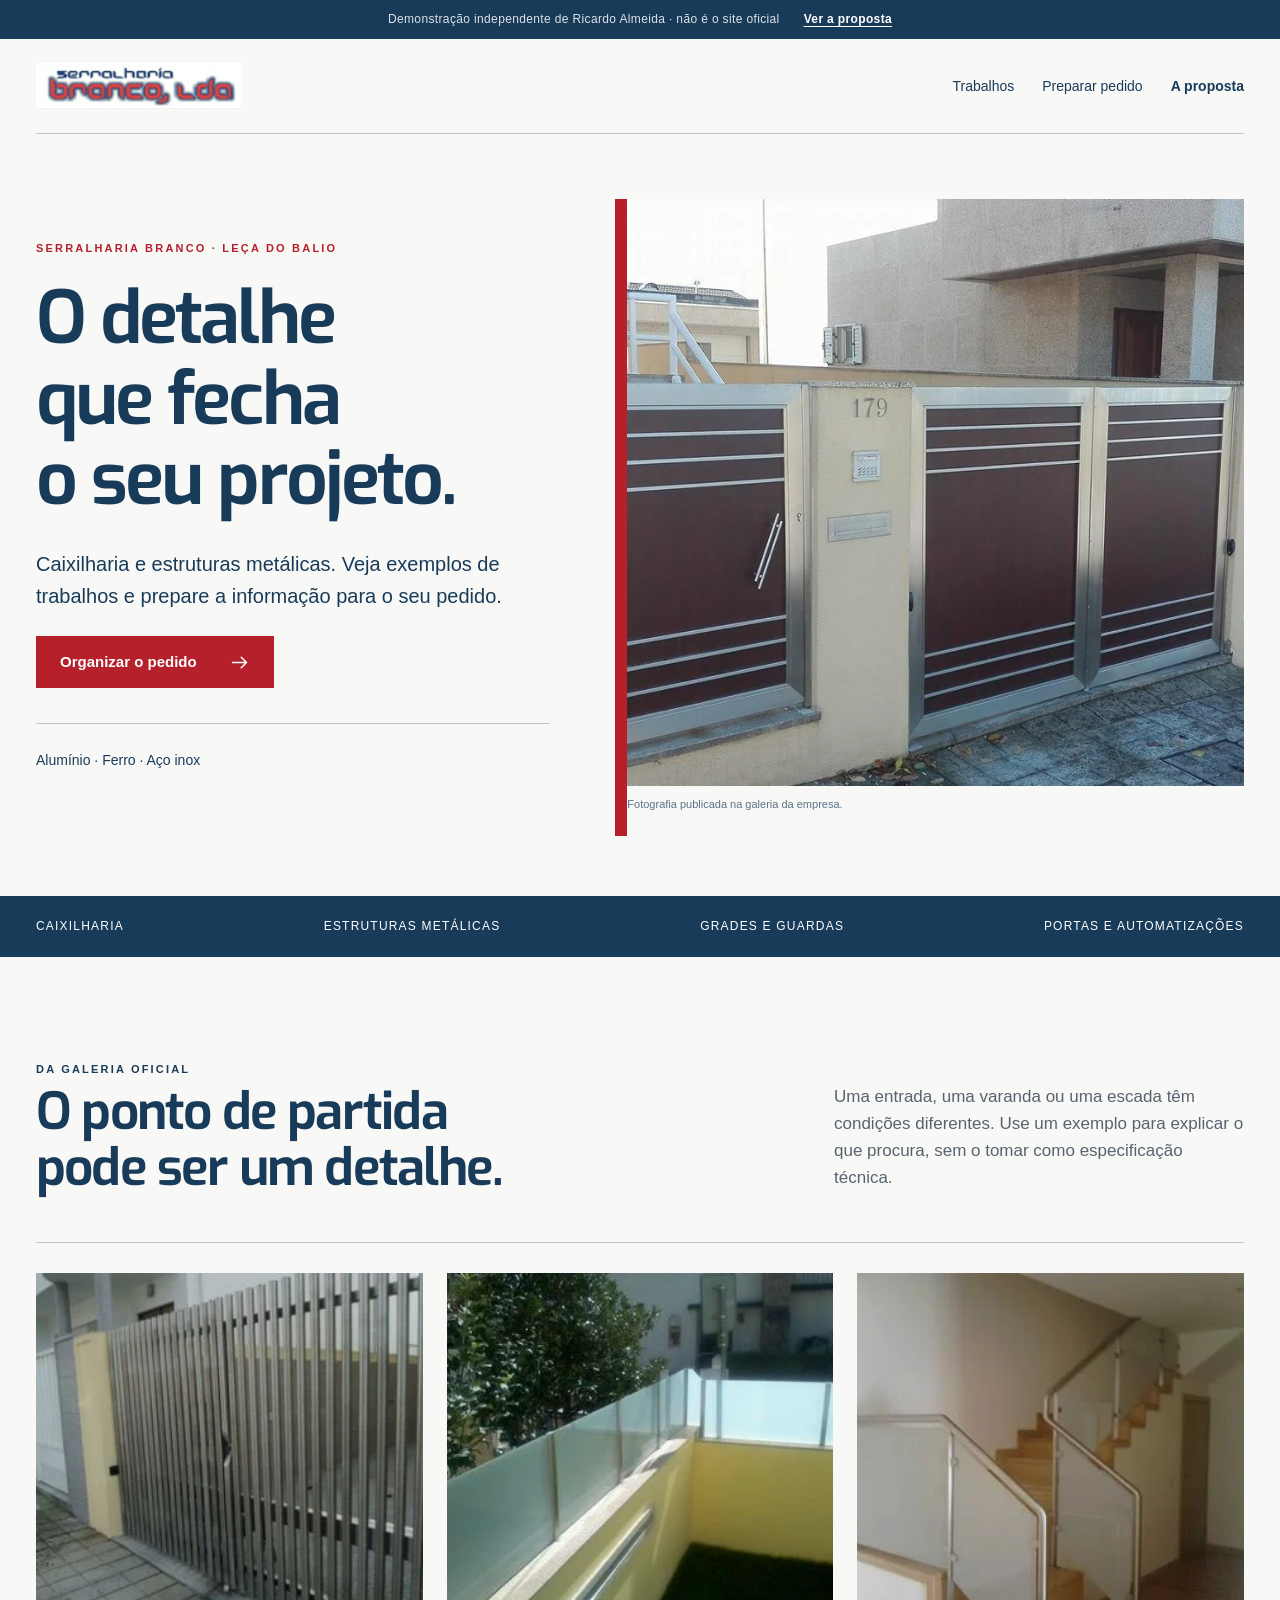
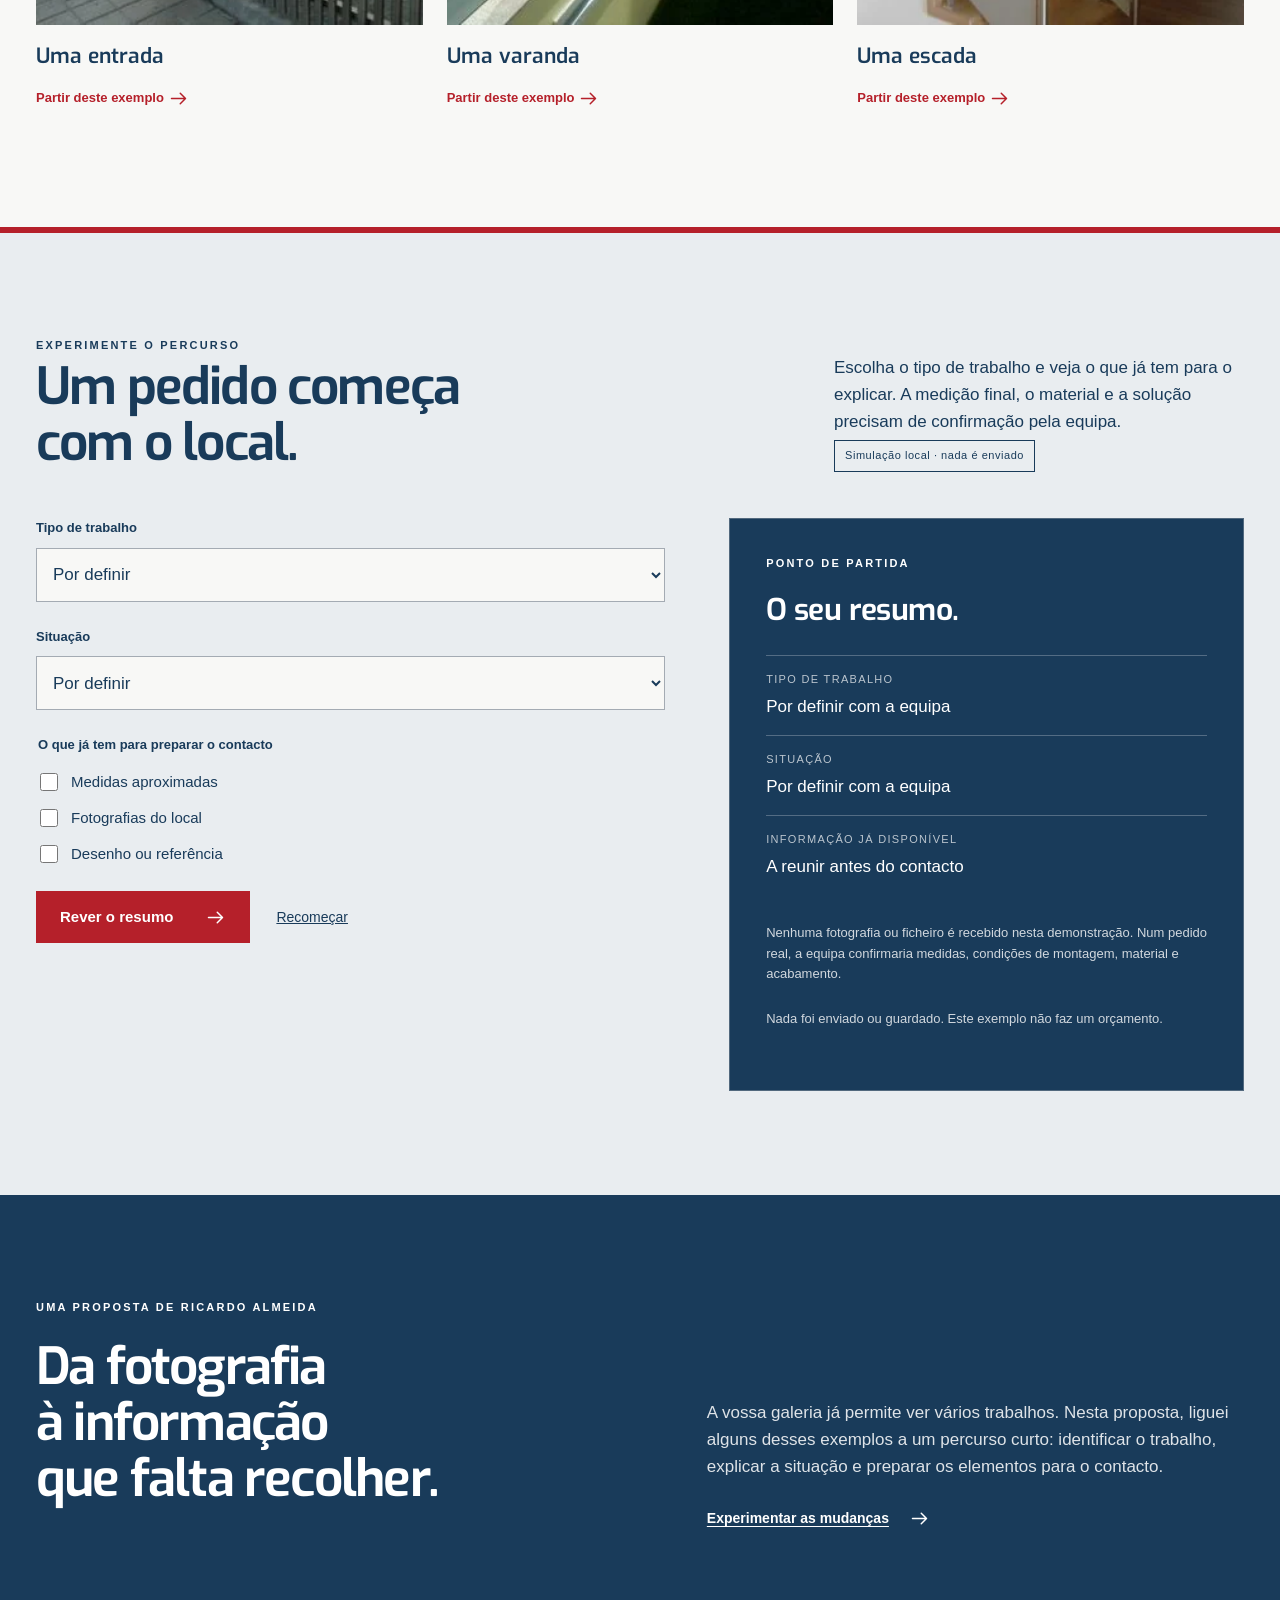
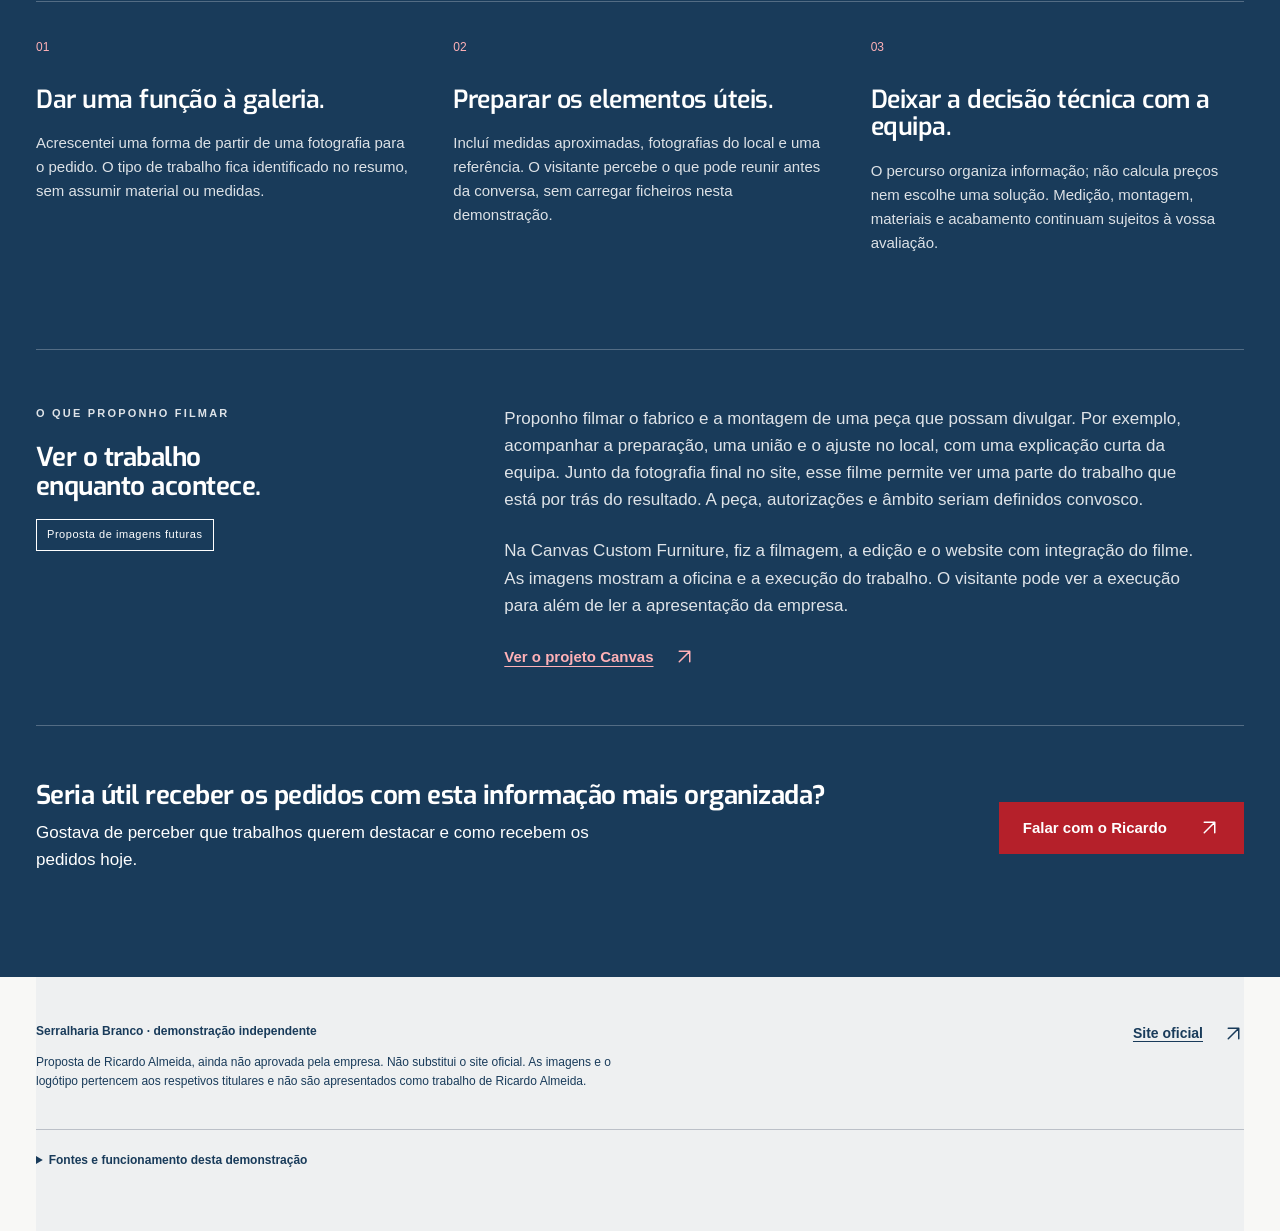
<file: index.html>
<!doctype html><html lang="pt-PT"><head><meta charset="utf-8"><meta name="viewport" content="width=device-width,initial-scale=1"><meta name="robots" content="noindex,nofollow,noarchive"><meta name="theme-color" content="#193b5a"><title>Serralharia Branco · Proposta de Ricardo Almeida</title><meta name="description" content="Demonstração independente para Serralharia Branco. Um percurso para preparar o contacto e uma proposta de conteúdo e website."><link rel="stylesheet" href="style.css"><link rel="preload" href="assets/header.woff2" as="font" type="font/woff2" crossorigin><script src="app.js" defer></script></head><body><a class="skip" href="#conteudo">Saltar para o conteúdo</a><div class="demo"><span>Demonstração independente de Ricardo Almeida · não é o site oficial</span><a href="#proposta">Ver a proposta</a></div><header class="header wrap"><a class="brand" href="#inicio"><img src="assets/logo.png" alt="Serralharia Branco" width="240" height="100"></a><nav aria-label="Navegação principal"><a href="#trabalhos">Trabalhos</a><a href="#preparar">Preparar pedido</a><a href="#proposta">A proposta</a></nav></header><main id="conteudo"><section class="hero" id="inicio"><div class="wrap hero-layout"><div><p class="eyebrow">Serralharia Branco · Leça do Balio</p><h1>O detalhe<br>que fecha<br>o seu projeto.</h1><p class="lead">Caixilharia e estruturas metálicas. Veja exemplos de trabalhos e prepare a informação para o seu pedido.</p><a class="button" href="#preparar">Organizar o pedido <svg class="arrow" viewBox="0 0 24 24" aria-hidden="true" focusable="false"><path d="M4 12h16m-6-6 6 6-6 6"/></svg></a><p class="service-line">Alumínio · Ferro · Aço inox</p></div><figure class="hero-photo"><img src="assets/estrutura.webp" alt="Portões numa entrada residencial, fotografia da galeria oficial da Serralharia Branco" width="1200" height="800" fetchpriority="high"><figcaption>Fotografia publicada na galeria da empresa.</figcaption></figure></div><div class="technical-band"><div class="wrap"><span>Caixilharia</span><span>Estruturas metálicas</span><span>Grades e guardas</span><span>Portas e automatizações</span></div></div></section><section class="wrap section" id="trabalhos"><div class="section-head"><div><p class="eyebrow">Da galeria oficial</p><h2>O ponto de partida<br>pode ser um detalhe.</h2></div><p class="muted">Uma entrada, uma varanda ou uma escada têm condições diferentes. Use um exemplo para explicar o que procura, sem o tomar como especificação técnica.</p></div><div class="photo-grid"><figure><img src="assets/trabalho-01.webp" alt="Portão de barras verticais, fotografado na galeria oficial" width="374" height="280" loading="lazy"><figcaption>Uma entrada</figcaption><button type="button" data-reference="Portão">Partir deste exemplo <svg class="arrow" viewBox="0 0 24 24" aria-hidden="true" focusable="false"><path d="M4 12h16m-6-6 6 6-6 6"/></svg></button></figure><figure><img src="assets/trabalho-02.webp" alt="Guarda numa varanda exterior, fotografia da galeria oficial" width="374" height="280" loading="lazy"><figcaption>Uma varanda</figcaption><button type="button" data-reference="Guarda exterior">Partir deste exemplo <svg class="arrow" viewBox="0 0 24 24" aria-hidden="true" focusable="false"><path d="M4 12h16m-6-6 6 6-6 6"/></svg></button></figure><figure><img src="assets/trabalho-03.webp" alt="Guarda numa escada interior, fotografia da galeria oficial" width="374" height="280" loading="lazy"><figcaption>Uma escada</figcaption><button type="button" data-reference="Guarda de escada">Partir deste exemplo <svg class="arrow" viewBox="0 0 24 24" aria-hidden="true" focusable="false"><path d="M4 12h16m-6-6 6 6-6 6"/></svg></button></figure></div></section><section class="request section" id="preparar"><div class="wrap"><div class="section-head"><div><p class="eyebrow">Experimente o percurso</p><h2>Um pedido começa<br>com o local.</h2></div><div><p>Escolha o tipo de trabalho e veja o que já tem para o explicar. A medição final, o material e a solução precisam de confirmação pela equipa.</p><span class="label">Simulação local · nada é enviado</span></div></div><div class="request-grid"><div class="fields"><div class="field"><label for="reference">Tipo de trabalho</label><select id="reference" data-label="Tipo de trabalho"><option value="">Por definir</option><option>Portão</option><option>Guarda exterior</option><option>Guarda de escada</option><option>Caixilharia</option><option>Estrutura metálica</option></select></div><div class="field"><label for="intervention">Situação</label><select id="intervention" data-label="Situação"><option value="">Por definir</option><option>Instalação nova</option><option>Substituição de uma solução existente</option><option>Remodelação</option></select></div><fieldset data-label="Informação já disponível"><legend>O que já tem para preparar o contacto</legend><div class="checks"><label><input type="checkbox" value="Medidas aproximadas">Medidas aproximadas</label><label><input type="checkbox" value="Fotografias do local">Fotografias do local</label><label><input type="checkbox" value="Desenho ou referência">Desenho ou referência</label></div></fieldset><div class="request-actions"><button class="button" id="review-summary" type="button">Rever o resumo <svg class="arrow" viewBox="0 0 24 24" aria-hidden="true" focusable="false"><path d="M4 12h16m-6-6 6 6-6 6"/></svg></button><button class="reset" id="reset-request" type="button">Recomeçar</button></div><p id="request-status" class="status" role="status" aria-live="polite"></p></div><aside class="summary" id="request-summary" tabindex="-1" aria-labelledby="summary-title"><p class="eyebrow">Ponto de partida</p><h3 id="summary-title">O seu resumo.</h3><dl id="summary-values"></dl><p class="small">Nenhuma fotografia ou ficheiro é recebido nesta demonstração. Num pedido real, a equipa confirmaria medidas, condições de montagem, material e acabamento.</p><p class="small">Nada foi enviado ou guardado. Este exemplo não faz um orçamento.</p></aside></div><noscript><p class="notice">A simulação utiliza JavaScript. Os exemplos e a proposta continuam disponíveis; para um pedido real, consulte o site oficial.</p></noscript></div></section><section class="proposal section" id="proposta" aria-labelledby="proposal-title"><div class="wrap"><p class="eyebrow">Uma proposta de Ricardo Almeida</p><div class="proposal-intro"><h2 id="proposal-title">Da fotografia<br>à informação<br>que falta recolher.</h2><div><p>A vossa galeria já permite ver vários trabalhos. Nesta proposta, liguei alguns desses exemplos a um percurso curto: identificar o trabalho, explicar a situação e preparar os elementos para o contacto.</p><a class="text-link" href="#preparar">Experimentar as mudanças <svg class="arrow" viewBox="0 0 24 24" aria-hidden="true" focusable="false"><path d="M4 12h16m-6-6 6 6-6 6"/></svg></a></div></div><div class="decisions"><article><span>01</span><h3>Dar uma função à galeria.</h3><p>Acrescentei uma forma de partir de uma fotografia para o pedido. O tipo de trabalho fica identificado no resumo, sem assumir material ou medidas.</p></article><article><span>02</span><h3>Preparar os elementos úteis.</h3><p>Incluí medidas aproximadas, fotografias do local e uma referência. O visitante percebe o que pode reunir antes da conversa, sem carregar ficheiros nesta demonstração.</p></article><article><span>03</span><h3>Deixar a decisão técnica com a equipa.</h3><p>O percurso organiza informação; não calcula preços nem escolhe uma solução. Medição, montagem, materiais e acabamento continuam sujeitos à vossa avaliação.</p></article></div><div class="film"><div><p class="eyebrow">O que proponho filmar</p><h3>Ver o trabalho<br>enquanto acontece.</h3><span class="label">Proposta de imagens futuras</span></div><div class="copy"><p>Proponho filmar o fabrico e a montagem de uma peça que possam divulgar. Por exemplo, acompanhar a preparação, uma união e o ajuste no local, com uma explicação curta da equipa. Junto da fotografia final no site, esse filme permite ver uma parte do trabalho que está por trás do resultado. A peça, autorizações e âmbito seriam definidos convosco.</p><p>Na Canvas Custom Furniture, fiz a filmagem, a edição e o website com integração do filme. As imagens mostram a oficina e a execução do trabalho. O visitante pode ver a execução para além de ler a apresentação da empresa.</p><a class="canvas-link" href="https://ricardoalmeidamedia.com/work/canvas-custom-furniture" target="_blank" rel="noopener">Ver o projeto Canvas <svg class="arrow" viewBox="0 0 24 24" aria-hidden="true" focusable="false"><path d="M6 18 18 6M6 6h12v12"/></svg></a></div></div><div class="proposal-cta"><div><h3>Seria útil receber os pedidos com esta informação mais organizada?</h3><p>Gostava de perceber que trabalhos querem destacar e como recebem os pedidos hoje.</p></div><a class="button" href="https://wa.me/351918989790" target="_blank" rel="noopener">Falar com o Ricardo <svg class="arrow" viewBox="0 0 24 24" aria-hidden="true" focusable="false"><path d="M6 18 18 6M6 6h12v12"/></svg></a></div></div></section></main><footer class="footer wrap"><div class="footer-top"><div><p><strong>Serralharia Branco · demonstração independente</strong></p><p>Proposta de Ricardo Almeida, ainda não aprovada pela empresa. Não substitui o site oficial. As imagens e o logótipo pertencem aos respetivos titulares e não são apresentados como trabalho de Ricardo Almeida.</p></div><a class="text-link" href="https://serralhariabranco.pai.pt/" target="_blank" rel="noopener">Site oficial <svg class="arrow" viewBox="0 0 24 24" aria-hidden="true" focusable="false"><path d="M6 18 18 6M6 6h12v12"/></svg></a></div><details><summary>Fontes e funcionamento desta demonstração</summary><p>Informação e imagens consultadas em 24 de outubro de 2026 no <a href="https://serralhariabranco.pai.pt/" target="_blank" rel="noopener">site oficial da empresa</a>. A identidade foi usada como referência para esta proposta. <a href="fontes.html">Consultar a origem dos ficheiros</a>.</p><p>As escolhas são temporárias, apenas nesta página. Não se recolhem contactos, não se recebem ficheiros e não são enviados pedidos. Não há análise de visitas nem ligação a um sistema comercial. As fotografias atuais não representam a filmagem futura proposta.</p></details></footer></body></html>
</file>
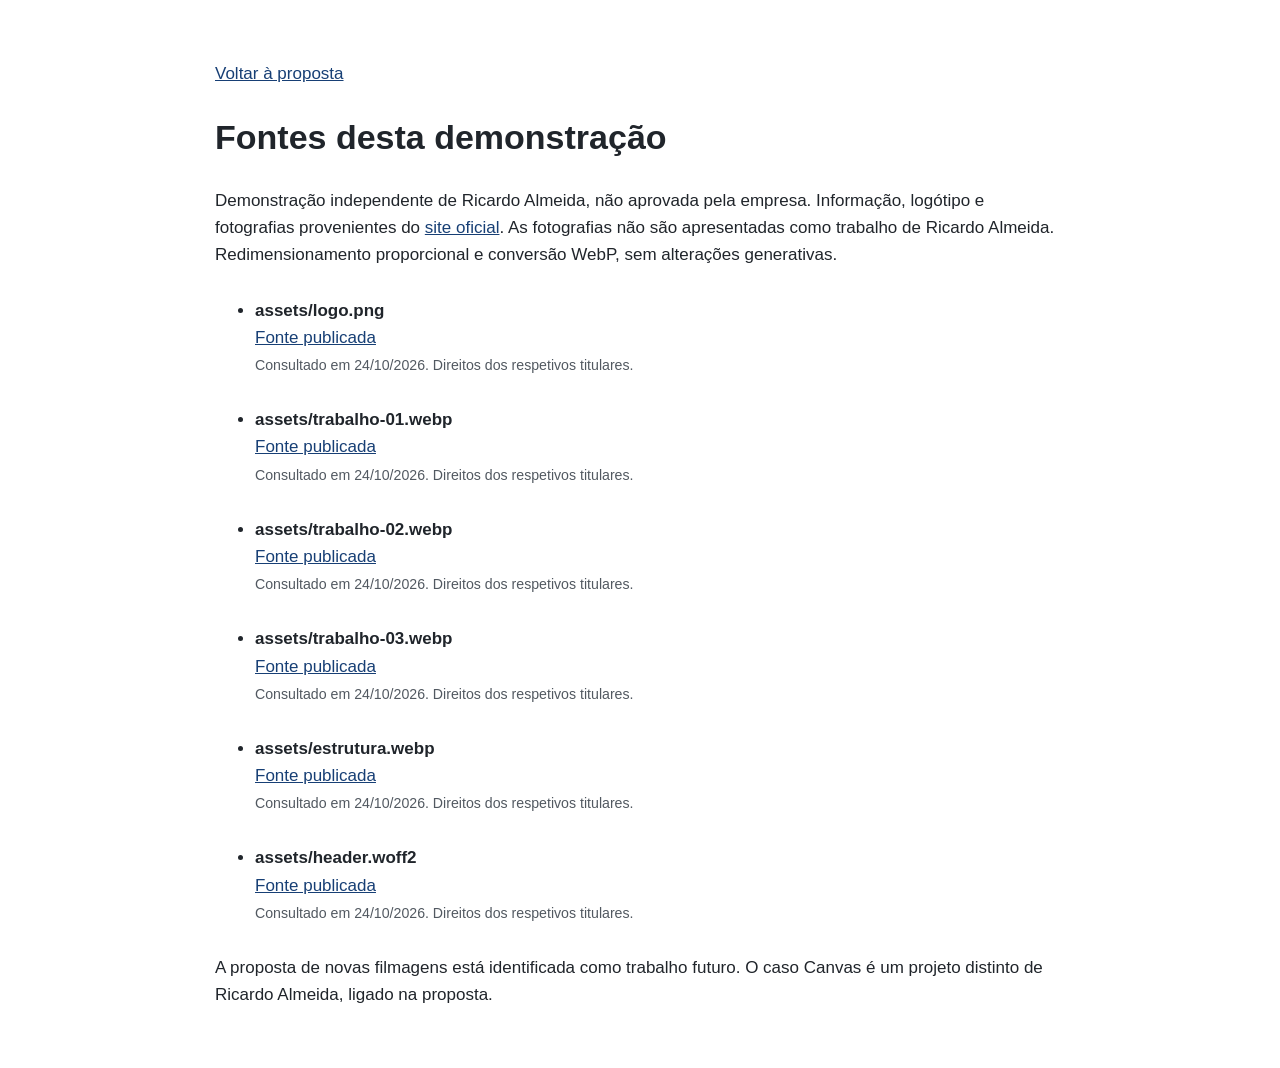
<file: fontes.html>
<!doctype html><html lang="pt-PT"><head><meta charset="utf-8"><meta name="viewport" content="width=device-width,initial-scale=1"><meta name="robots" content="noindex,nofollow,noarchive"><title>Fontes da demonstração · Serralharia Branco</title><style>body{font:17px/1.6 Arial,sans-serif;max-width:850px;margin:60px auto;padding:0 24px;color:#20252b}li{margin:28px 0;overflow-wrap:anywhere}a{color:#173f75}small{color:#525961}</style></head><body><p><a href="index.html#proposta">Voltar à proposta</a></p><h1>Fontes desta demonstração</h1><p>Demonstração independente de Ricardo Almeida, não aprovada pela empresa. Informação, logótipo e fotografias provenientes do <a href="https://serralhariabranco.pai.pt/">site oficial</a>. As fotografias não são apresentadas como trabalho de Ricardo Almeida. Redimensionamento proporcional e conversão WebP, sem alterações generativas.</p><ul><li><strong>assets/logo.png</strong><br><a href="https://le-de.cdn-website.com/ffec1ea6d99748d0b8c79b7fc83ce8ca/dms3rep/multi/opt/366-205w.png">Fonte publicada</a><br><small>Consultado em 24/10/2026. Direitos dos respetivos titulares.</small></li><li><strong>assets/trabalho-01.webp</strong><br><a href="https://le-de.cdn-website.com/ffec1ea6d99748d0b8c79b7fc83ce8ca/dms3rep/multi/opt/642-374w.jpg">Fonte publicada</a><br><small>Consultado em 24/10/2026. Direitos dos respetivos titulares.</small></li><li><strong>assets/trabalho-02.webp</strong><br><a href="https://le-de.cdn-website.com/ffec1ea6d99748d0b8c79b7fc83ce8ca/dms3rep/multi/opt/641-374w.jpg">Fonte publicada</a><br><small>Consultado em 24/10/2026. Direitos dos respetivos titulares.</small></li><li><strong>assets/trabalho-03.webp</strong><br><a href="https://le-de.cdn-website.com/ffec1ea6d99748d0b8c79b7fc83ce8ca/dms3rep/multi/opt/640-374w.jpg">Fonte publicada</a><br><small>Consultado em 24/10/2026. Direitos dos respetivos titulares.</small></li><li><strong>assets/estrutura.webp</strong><br><a href="https://le-de.cdn-website.com/ffec1ea6d99748d0b8c79b7fc83ce8ca/dms3rep/multi/opt/6331be9-1920w.jpg">Fonte publicada</a><br><small>Consultado em 24/10/2026. Direitos dos respetivos titulares.</small></li><li><strong>assets/header.woff2</strong><br><a href="https://de.cdn-website.com/fonts/s/exo/v20/4UaOrEtFpBISc36j.woff2">Fonte publicada</a><br><small>Consultado em 24/10/2026. Direitos dos respetivos titulares.</small></li></ul><p>A proposta de novas filmagens está identificada como trabalho futuro. O caso Canvas é um projeto distinto de Ricardo Almeida, ligado na proposta.</p></body></html>
</file>
<file: style.css>
@font-face{font-family:Brand;src:url(assets/header.woff2) format("woff2");font-weight:100 900;font-display:swap}
*{box-sizing:border-box}html{scroll-behavior:smooth;scroll-padding-top:80px}body{margin:0;color:var(--ink);background:var(--paper);font:17px/1.6 Arial,Helvetica,sans-serif}img{display:block;max-width:100%;height:auto}a{color:inherit;text-underline-offset:.24em}button,select{font:inherit}button,a,select,input{touch-action:manipulation}button{cursor:pointer}button:disabled{cursor:default}button:focus-visible,a:focus-visible,select:focus-visible,input:focus-visible,textarea:focus-visible{outline:3px solid var(--accent);outline-offset:5px}button:hover,a.button:hover{filter:brightness(.93)}.wrap{width:min(1240px,calc(100% - 72px));margin-inline:auto}.skip{position:fixed;z-index:10;top:-100px;left:20px;background:white;color:black;padding:12px}.skip:focus{top:8px}.demo{position:sticky;top:0;z-index:5;background:var(--ink);color:#fff;padding:10px 24px;display:flex;justify-content:center;gap:24px;font-size:12px;letter-spacing:.03em}.demo a{font-weight:bold}.demo span{opacity:.85}.header{display:flex;align-items:center;justify-content:space-between;gap:25px;padding-block:24px}.brand img{width:205px;max-height:88px;object-fit:contain}.header nav{display:flex;gap:28px;font-size:14px}.header nav a{text-decoration:none}.header nav a:last-child{font-weight:bold}.arrow{display:inline-block;width:21px;height:21px;fill:none;stroke:currentColor;stroke-width:1.7;stroke-linecap:round;stroke-linejoin:round;vertical-align:middle;flex-shrink:0}.button{display:inline-flex;align-items:center;justify-content:space-between;gap:32px;min-height:52px;padding:13px 23px;border:1px solid transparent;background:var(--accent);color:white;text-decoration:none;font-weight:bold;font-size:15px}.button.outline{background:transparent;color:inherit;border-color:currentColor}.eyebrow{margin:0 0 22px;font-size:11px;font-weight:bold;letter-spacing:.2em;text-transform:uppercase}.section{padding-block:104px}.section-head{display:flex;align-items:flex-end;justify-content:space-between;gap:60px;margin-bottom:46px}.section-head p{max-width:410px;margin-bottom:5px}.section-head h2{margin:0}h1,h2,h3{font-family:Brand,Arial,sans-serif;line-height:1.1;font-weight:650}h1{font-size:clamp(44px,5.8vw,82px);letter-spacing:-.04em;margin:0 0 28px}h2{font-size:clamp(34px,4vw,56px);letter-spacing:-.035em;margin:0 0 24px}h3{font-size:26px;letter-spacing:-.02em;margin:0 0 18px}p{margin:0 0 24px}.muted{color:var(--muted)}.small{font-size:13px}.label{display:inline-flex;padding:6px 10px;border:1px solid currentColor;font-size:11px;letter-spacing:.05em}.hero p.lead{font-size:20px;max-width:560px}.hero figure{margin:0}.hero figcaption{font-size:11px;padding-top:10px;opacity:.7}.service-grid{display:grid;grid-template-columns:repeat(3,1fr);gap:24px}.service-card{padding:30px;border-top:2px solid var(--accent);background:var(--soft)}.service-card b{display:block;font-size:11px;letter-spacing:.12em;margin-bottom:36px}.service-card p{font-size:15px;margin-bottom:0}.request{background:var(--soft)}.request-grid{display:grid;grid-template-columns:1.1fr .9fr;gap:64px;align-items:start}.fields{display:grid;gap:25px}.field label,.field>span{font-size:13px;font-weight:bold;display:block;margin-bottom:9px}.field select{width:100%;min-height:54px;padding:12px;background:var(--paper);border:1px solid #a4abb3;border-radius:0;color:var(--ink)}fieldset{border:0;margin:0;padding:0}legend{font-size:13px;font-weight:bold;margin-bottom:14px}.checks{display:grid;gap:12px}.checks label{display:flex;align-items:center;gap:10px;font-size:15px}.checks input{width:18px;height:18px;accent-color:var(--accent)}.request-actions{display:flex;align-items:center;gap:20px;flex-wrap:wrap}.reset{background:none;color:var(--ink);border:0;text-decoration:underline;font-size:14px}.summary{background:var(--ink);color:white;padding:36px;position:sticky;top:100px}.summary h3{font-size:30px}.summary dl{margin:28px 0}.summary dl div{border-top:1px solid #ffffff40;padding:15px 0}.summary dt{font-size:11px;opacity:.7;text-transform:uppercase;letter-spacing:.12em}.summary dd{margin:4px 0 0;font-size:17px}.summary .small{opacity:.8}.notice{font-size:13px;border-left:3px solid var(--accent);padding-left:16px;margin:30px 0 0}.status{font-size:13px;min-height:1.6em;margin:0}.photo-grid{display:grid;grid-template-columns:repeat(3,1fr);gap:24px}.photo-grid figure{margin:0}.photo-grid img{width:100%;aspect-ratio:1.25;object-fit:cover}.photo-grid figcaption{display:flex;justify-content:space-between;gap:10px;padding-top:15px;font-size:14px}.photo-grid button{border:0;background:transparent;color:var(--accent);font-weight:bold;padding:14px 0;font-size:13px}.proposal{background:var(--ink);color:white}.proposal-intro{display:grid;grid-template-columns:1.1fr 1fr;gap:80px;align-items:end;margin-bottom:70px}.proposal-intro p{opacity:.86}.decisions{display:grid;grid-template-columns:repeat(3,1fr);gap:44px;padding:36px 0 70px;border-top:1px solid #ffffff40}.decisions article>span{display:block;color:var(--highlight);font-size:12px;margin-bottom:28px}.decisions h3{font-size:25px}.decisions p{font-size:15px;opacity:.85}.film{display:grid;grid-template-columns:.7fr 1.3fr;gap:70px;padding:55px 0;border-block:1px solid #ffffff40}.film .copy{max-width:690px}.film p{opacity:.86}.canvas-link{display:inline-flex;align-items:center;gap:20px;color:var(--highlight);font-weight:bold;font-size:15px}.proposal-cta{display:flex;justify-content:space-between;align-items:center;gap:35px;margin-top:56px}.proposal-cta h3{margin-bottom:8px}.proposal-cta p{margin-bottom:0;max-width:600px}.footer{padding-block:45px;font-size:12px}.footer-top{display:flex;justify-content:space-between;gap:35px;align-items:flex-start;margin-bottom:25px}.footer p{max-width:600px;margin-bottom:12px}.footer details{border-top:1px solid #bbc0c8;padding-top:20px;line-height:1.7}.footer summary{cursor:pointer;font-weight:bold;margin-bottom:16px}.footer .source-list a{display:inline-block;margin-right:18px}.empty{padding:50px;text-align:center}.filters{display:flex;gap:12px;flex-wrap:wrap;margin:30px 0}.filters button{border:1px solid var(--ink);background:transparent;padding:10px 22px;color:var(--ink)}.filters button[aria-pressed=true]{background:var(--ink);color:var(--paper)}[hidden]{display:none!important}.project-reference{font-size:13px;color:var(--muted)}.text-link{display:inline-flex;align-items:center;gap:20px;font-weight:bold;font-size:14px}.method{display:grid;grid-template-columns:repeat(3,1fr);gap:28px;padding-block:45px;border-top:1px solid #b7c0d0}.method b{display:block;font-size:13px;margin-bottom:12px}.method p{font-size:14px;max-width:290px;margin:0}
@media(max-width:900px){.wrap{width:calc(100% - 44px)}.header{gap:15px}.header nav{gap:16px}.section{padding-block:75px}.section-head{gap:30px;align-items:flex-start}.request-grid,.proposal-intro{gap:35px}.film{gap:35px}.decisions{gap:25px}.summary{padding:25px}.service-card{padding:24px}.hero p.lead{font-size:18px}}
@media(max-width:650px){html{scroll-padding-top:95px}.wrap{width:calc(100% - 36px)}.demo{padding:9px 15px;gap:12px;justify-content:space-between;font-size:10px}.demo span{max-width:190px}.demo a{white-space:nowrap;align-self:center}.header{flex-wrap:wrap;padding-block:18px}.brand img{width:168px;max-height:70px}.header nav{font-size:12px;gap:16px;width:100%;justify-content:space-between}.section{padding-block:58px}.section-head,.proposal-cta,.footer-top{display:block}.section-head p{margin-top:22px}.service-grid,.request-grid,.proposal-intro,.decisions,.film,.photo-grid,.method{grid-template-columns:1fr}.request-grid{gap:32px}.summary{position:static;padding:26px}.proposal-intro{gap:20px;margin-bottom:45px}.decisions{padding-bottom:30px;gap:20px}.decisions article{padding-bottom:20px;border-bottom:1px solid #ffffff20}.decisions article>span{margin-bottom:15px}.film{padding-block:35px;gap:15px}.proposal-cta .button{margin-top:25px}.footer-top>a{margin-top:20px}.button{gap:20px}.photo-grid{gap:32px}.section-head{margin-bottom:28px}h1{font-size:47px}h2{font-size:38px}}
@media(prefers-reduced-motion:reduce){html{scroll-behavior:auto}*,*::before,*::after{animation:none!important;transition:none!important}}
body{--ink:#193b5a;--paper:#f8f8f6;--soft:#e9edf0;--muted:#586370;--accent:#b5202a;--highlight:#ffb1b7}.header{border-bottom:1px solid #bcc6cd}.brand img{width:205px}.hero{padding:65px 0 0}.hero-layout{display:grid;grid-template-columns:.9fr 1.1fr;gap:65px;align-items:center}.hero h1{font-size:clamp(48px,5.7vw,80px);font-weight:650;max-width:530px}.hero-photo{position:relative;border-left:12px solid var(--accent);padding-bottom:22px}.hero-photo img{width:100%;aspect-ratio:1.05;object-fit:cover}.hero .eyebrow{color:#b5202a}.technical-band{margin-top:60px;background:var(--ink);color:white;padding:21px 0}.technical-band .wrap{display:flex;justify-content:space-between;gap:20px;font-size:12px;text-transform:uppercase;letter-spacing:.1em}.photo-grid{border-top:1px solid #bec6cc;padding-top:30px}.photo-grid img{aspect-ratio:1.1;object-fit:cover}.photo-grid figcaption{font-family:Brand,Arial,sans-serif;font-size:21px;font-weight:600}.request{border-top:6px solid var(--accent)}.summary{border:1px solid #52697e}.service-line{font-size:14px;border-top:1px solid #bcc5cf;padding-top:25px;margin-top:35px}.proposal h2{font-weight:650}.proposal .decisions h3{font-weight:600}.footer{background:#eef0f1}@media(max-width:650px){.hero{padding-top:35px}.hero-layout{grid-template-columns:1fr;gap:32px}.hero h1{font-size:49px}.hero-photo img{aspect-ratio:1.4}.technical-band{margin-top:25px}.technical-band .wrap{flex-wrap:wrap;font-size:10px;gap:12px 20px}.hero-photo{border-left-width:7px}.header{border:0}}
</file>
